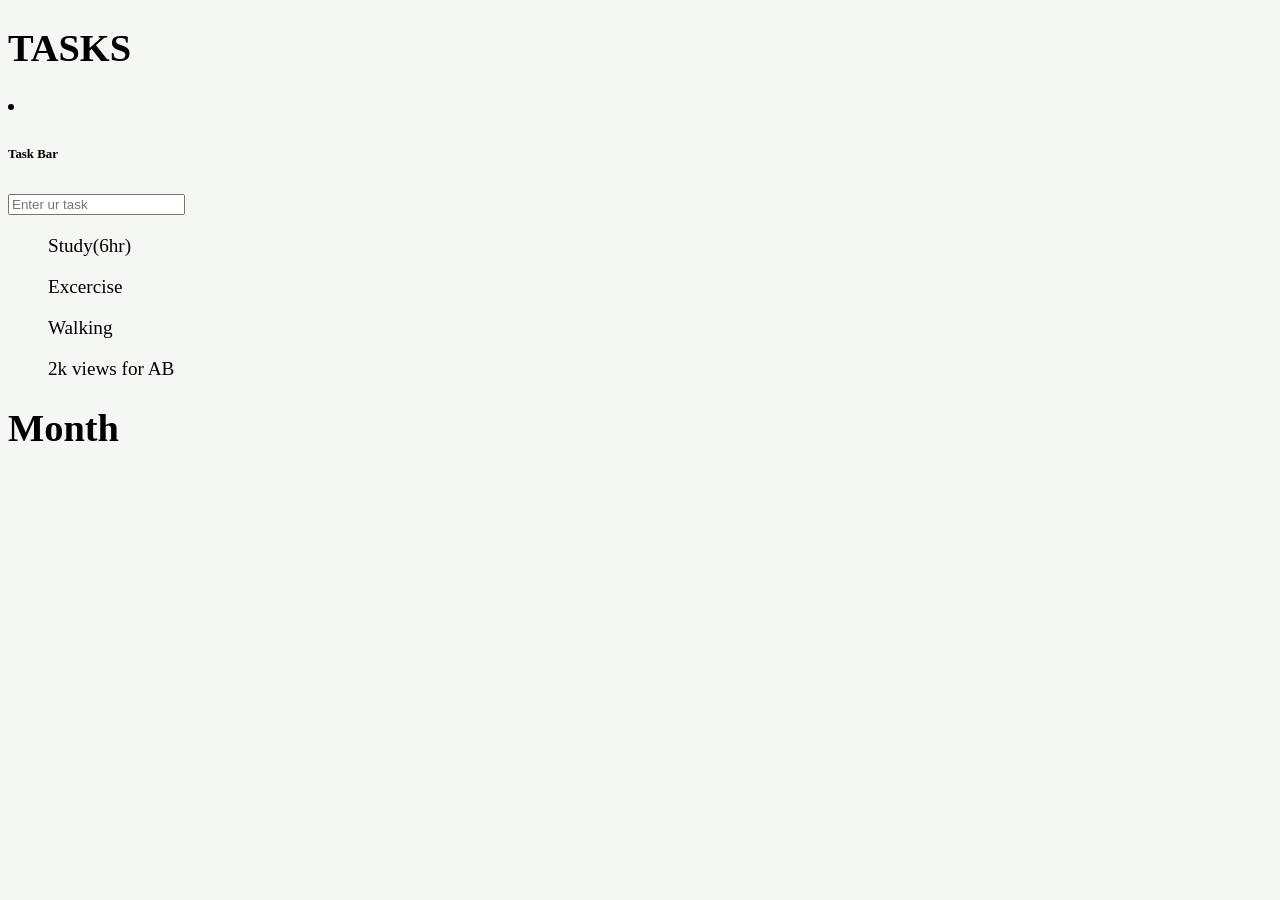
<file: Index.html>
<!DOCTYPE html>
<html lang="en">
<head>
    <meta charset="UTF-8">
    <meta name="viewport" content="width=device-width, initial-scale=1.0">
    <title>My To-Do list</title>
    <link rel="Stylesheet" href="style.css">
    
</head>

<body>
    <div class="container">

        <h1>TASKS</h1>
        
        

        <li class="Mytasks">
            <h6>Task Bar</h6>
            <input type="text" placeholder="Enter ur task">
            <ol> Study(6hr)</ol>
              <ol> Excercise</ol>
                <ol> Walking </ol>
                  <ol> 2k views for AB</ol>
                    <ol> </ol>
        </li>

        
    </div>

    <div class="calender-box">
        <h1>Month</h1>

    </div>
   
</body>

</html>
</file>
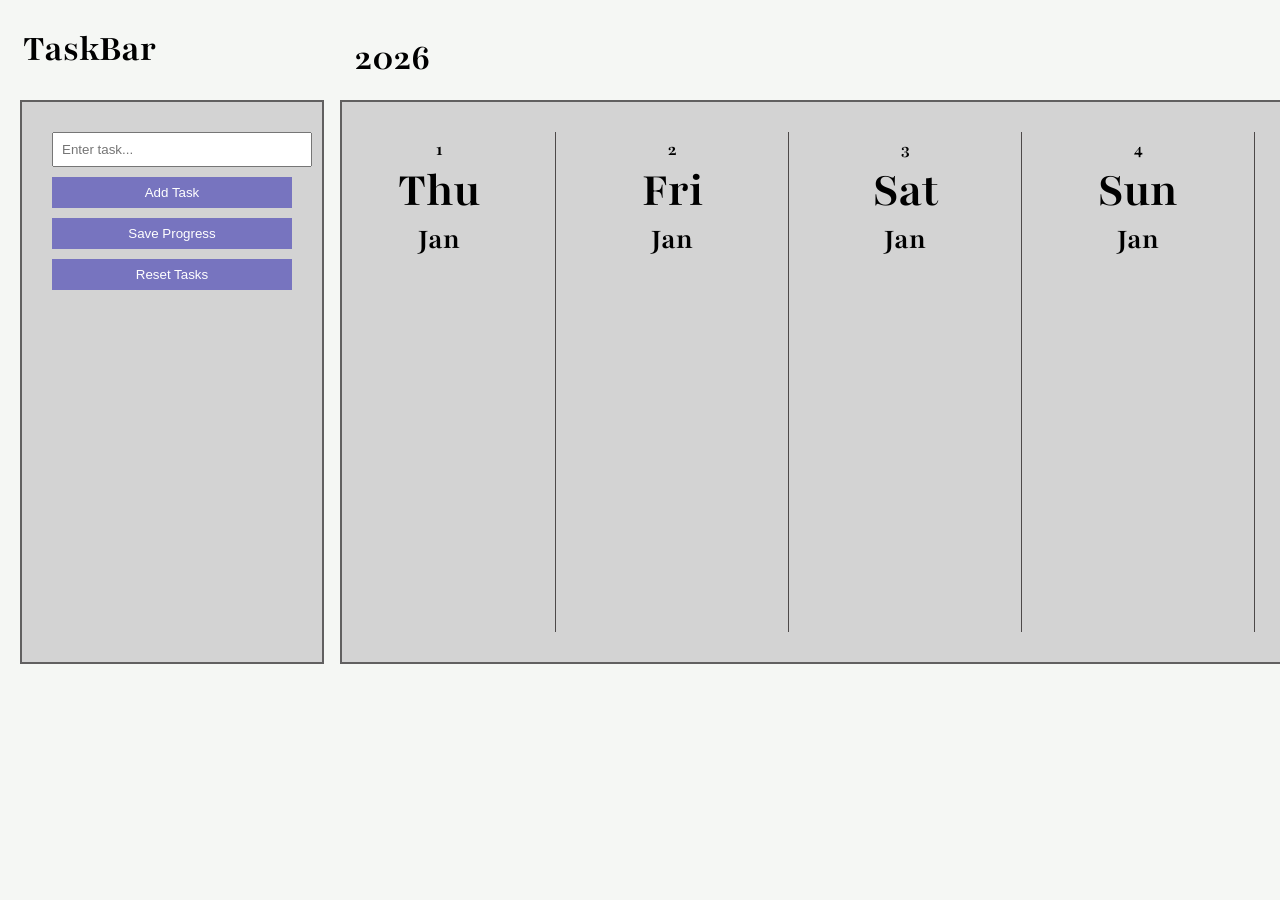
<file: index.html>
<!DOCTYPE html>
<html lang="en">

<head>
    <meta charset="UTF-8">
    <meta name="viewport" content="width=device-width, initial-scale=1.0">
    <title>My To-Do List</title>
    <link rel="stylesheet" href="style.css">
    <link rel="preconnect" href="https://fonts.googleapis.com">
    <link rel="preconnect" href="https://fonts.gstatic.com" crossorigin>
    <link
        href="https://fonts.googleapis.com/css2?family=Playfair:ital,opsz,wght@0,5..1200,300..900;1,5..1200,300..900&display=swap"
        rel="stylesheet">

</head>

<body>


    <h1 id="yearLabel" class="year"></h1>

    <h1 class="TB">TaskBar</h1>
    <div class="taskbar">
        <input id="taskInput" placeholder="Enter task..." />
        <button onclick="addTask()">Add Task</button>
        <button onclick="saveProgress()">Save Progress</button>
        <button onclick="resetTasks()">Reset Tasks</button>
        <ul id="taskList"></ul>
    </div>

    <div class="calendar" id="calendar"></div>
    <script src="script.js"></script>


    

</body>

</html>
</file>
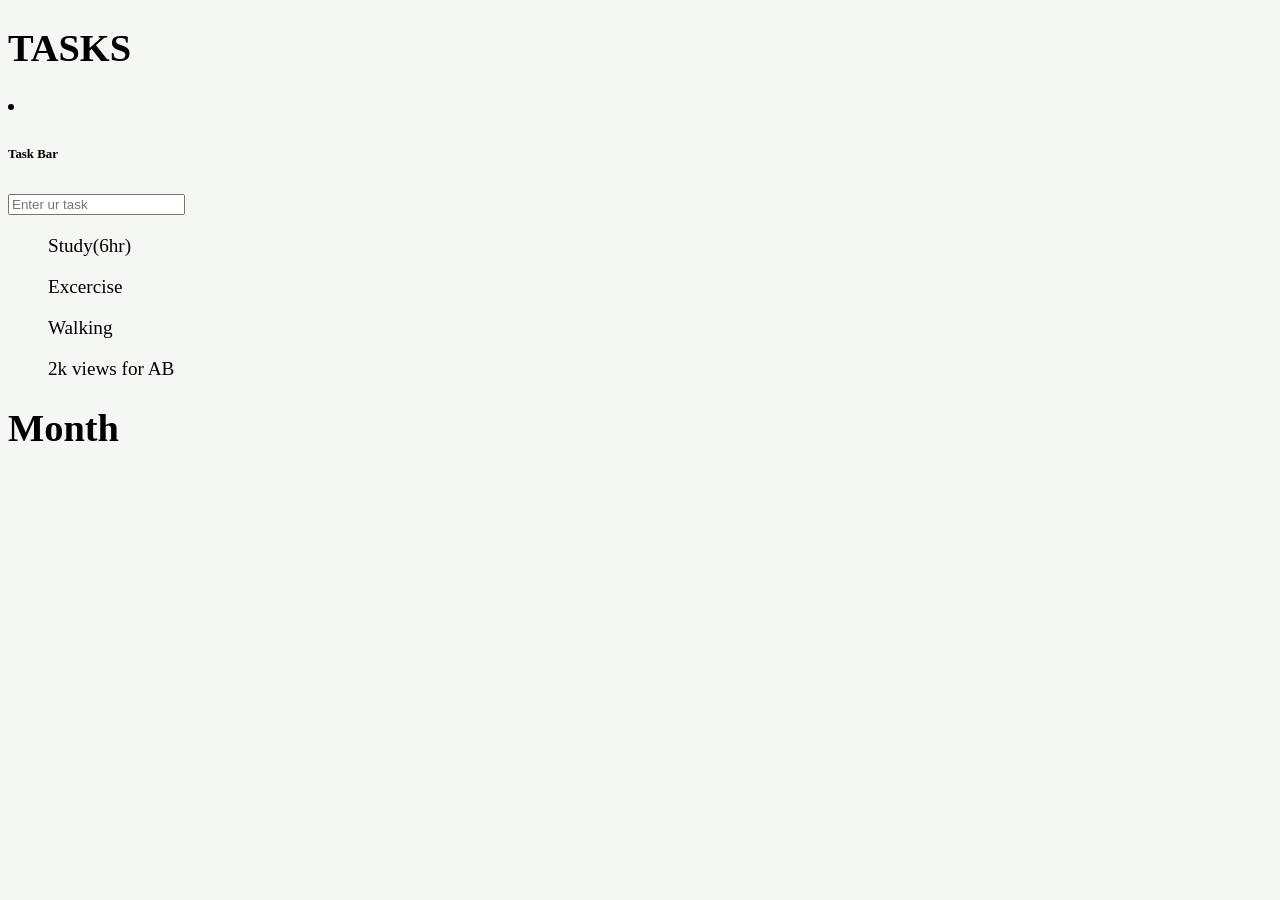
<file: My to-do List.html>
<!DOCTYPE html>
<html lang="en">
<head>
    <meta charset="UTF-8">
    <meta name="viewport" content="width=device-width, initial-scale=1.0">
    <title>My To-Do list</title>
    <link rel="Stylesheet" href="style.css">
    
</head>

<body>
    <div class="container">

        <h1>TASKS</h1>
        
        

        <li class="Mytasks">
            <h6>Task Bar</h6>
            <input type="text" placeholder="Enter ur task">
            <ol> Study(6hr)</ol>
              <ol> Excercise</ol>
                <ol> Walking </ol>
                  <ol> 2k views for AB</ol>
                    <ol> </ol>
        </li>

        
    </div>

    <div class="calender-box">
        <h1>Month</h1>

    </div>
   
</body>
</html>
</file>
<file: style.css>
body{
  background-color:  #F5F7F4 ;
  font-family: "Playfair", serif;
  font-optical-sizing: auto;
  font-weight: 400px;
  font-style: normal;
  font-variation-settings:"wdth" 100;
  font-size: larger;
}

.calendar {
  display: flex;
  overflow-x: auto;
  width: 1000px;
  height: 500px;
  padding: 30px;
  border: 2px solid #616060;
  position:absolute;
  left: 340px;
  top: 100px;
  background-color :lightgrey ;
  -webkit-overflow-scrolling: touch;
}

.day {
  min-width: 220px;
  padding: 6px;
  border-right: 1px solid #4d4949;
  text-align: center;
  font-weight:  bold;
}

.today {
  background:#7774bf;
  color: white;
  border-radius: 20px;
}

.month {
  font-size: 30px;
  color:black;
}

.weekday {
  font-size: 50px;
  color:black;
}


.grid {
  display: flex;
  flex-direction: column;
  gap: 6px;
  margin-top: 8px;
}

.grid input {
  width: 30px;
  height: 30px;
  cursor: pointer;
  
}


.taskbar {
  position: absolute;
  left: 20px;
  top: 100px;
  width: 240px;
  height: 500px;
  border: 2px solid #616060;
  padding: 30px;
  background-color:lightgrey;
  overflow-y: auto;
}

.taskbar input, .taskbar button {
  width: 100%;
  padding: 8px;
  margin-bottom: 10px;
}

.taskbar button {
  background:#7774bf;
  color: white;
  border: none;
  cursor: pointer;
}

.taskbar ul {
  list-style: none;
  padding: 10px;
  margin-bottom: 10px;
  
  
}

.taskbar li {
  background: white;
  padding: 6px;
  margin-bottom: 6px;
  
}

.year {
  position:absolute;
  left: 340px;
  top: 20px;
  margin: 15px;
  padding-bottom:100px;
}

 .TB{
  padding-bottom: 10px;
  margin-left: 15px;
 }

 .task-row {
  display: flex;
  align-items: center;
  gap: 8px;
  font-size: 20px;
}

.task-row span {
  cursor: pointer;
  font-size: large;
}

.task-row input:checked + span {
  text-decoration: line-through;
  color:black;
}





@media (max-width: 600px) {

  body {
    padding: 10px;
    margin:30px;
  }


  .year {
    position: static;
    text-align: center;
    margin-bottom: 10px;
  }


  .progress-box {
    position: static;
    width: 100%;
    margin-bottom: 15px;
    text-align: center;
  }

 
  .taskbar {
    position: static;
    width: 100%;
    height: auto;
    margin-bottom: 150px;
  }

  .TB {
    position: static;
    text-align:left;
    
  }

 
  .calendar {
    position: static;
    width: 100%;
    height: auto;
    overflow-x: hidden;
    overflow-y: auto;
    flex-direction: column;
    padding: 30px;
  }


  .day {
    min-width: 100%;
    border-right: none;
    border-bottom: 1px solid #ccc;
    margin-bottom: 10px;
  }

  .task-row {
    font-size: 16px;
  }

  
  .month {
    font-size: 20px;
  }

  .weekday{
    font-size: 40px;
    color: #616060;
  }
}
</file>
